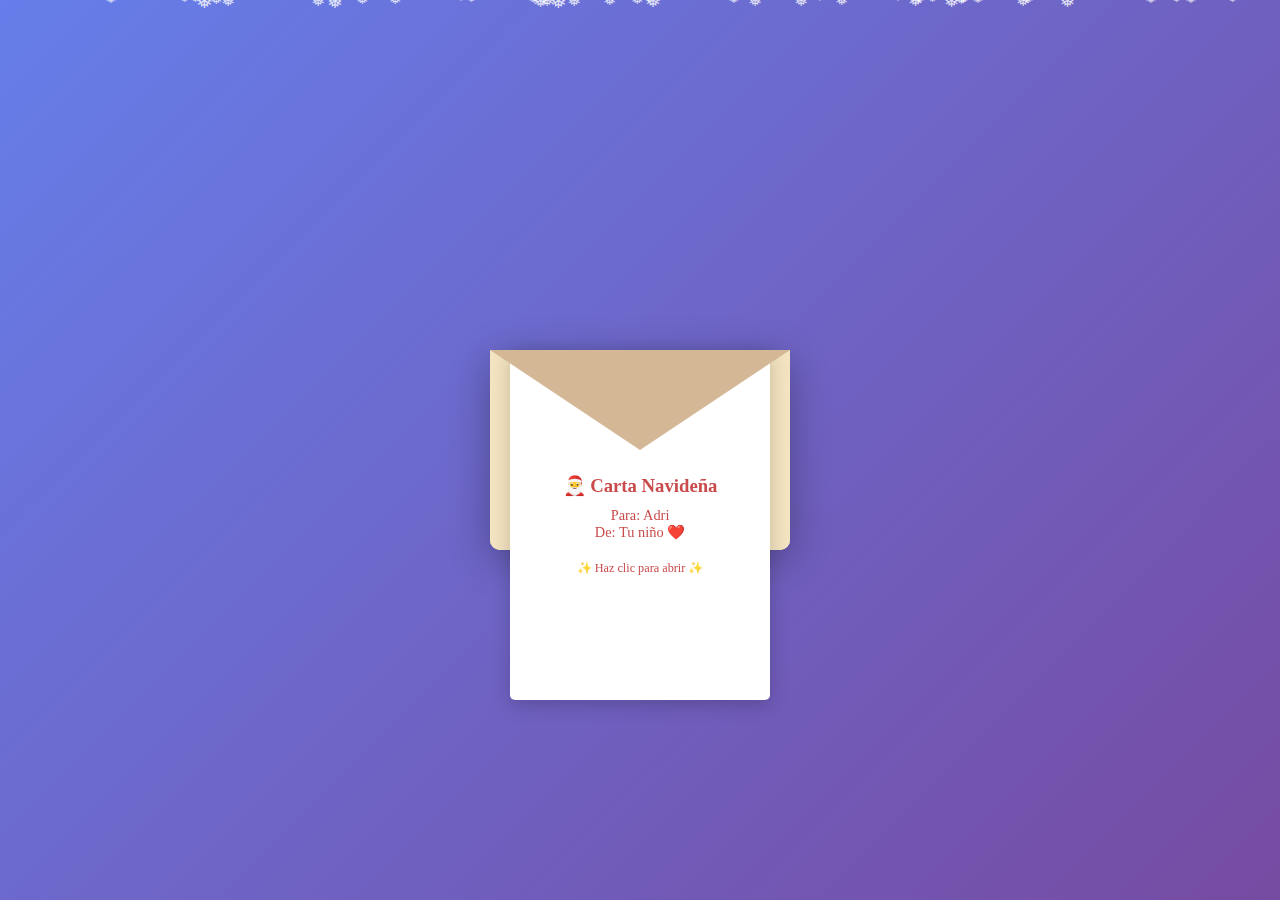
<file: carta.html>
<!DOCTYPE html>
<html lang="es">
<head>
    <meta charset="UTF-8">
    <meta name="viewport" content="width=device-width, initial-scale=1.0">
    <title>Carta Navideña para Papá y Mamá 🎄</title>
    <style>
        * {
            margin: 0;
            padding: 0;
            box-sizing: border-box;
        }

        body {
            font-family: 'Georgia', serif;
            background: linear-gradient(135deg, #667eea 0%, #764ba2 100%);
            min-height: 100vh;
            display: flex;
            justify-content: center;
            align-items: center;
            padding: 20px;
            position: relative;
            overflow: hidden;
        }

        /* Nieve cayendo */
        .snowflake {
            position: absolute;
            top: -10px;
            color: white;
            font-size: 1em;
            animation: fall linear infinite;
            opacity: 0.8;
            z-index: 0;
        }

        @keyframes fall {
            to {
                transform: translateY(100vh);
            }
        }

        /* Sobre de la carta */
        .envelope-wrapper {
            position: fixed;
            top: 50%;
            left: 50%;
            transform: translate(-50%, -50%);
            z-index: 1000;
            cursor: pointer;
        }

        .envelope {
            position: relative;
            width: 300px;
            height: 200px;
            background: #f4e4c1;
            border-radius: 10px;
            box-shadow: 0 10px 40px rgba(0, 0, 0, 0.3);
            transition: transform 0.3s ease;
        }

        .envelope:hover {
            transform: scale(1.05);
        }

        .envelope-flap {
            position: absolute;
            top: 0;
            left: 0;
            width: 0;
            height: 0;
            border-left: 150px solid transparent;
            border-right: 150px solid transparent;
            border-top: 100px solid #d4b896;
            transform-origin: top center;
            z-index: 3;
            transition: transform 0.6s ease;
        }

        .envelope.opening .envelope-flap {
            transform: rotateX(180deg);
        }

        .envelope-body {
            position: absolute;
            bottom: 0;
            width: 100%;
            height: 100%;
            background: #f4e4c1;
            border-radius: 0 0 10px 10px;
            overflow: hidden;
        }

        .letter-paper {
            position: absolute;
            bottom: -150px;
            left: 50%;
            transform: translateX(-50%);
            width: 260px;
            height: 350px;
            background: white;
            border-radius: 5px;
            box-shadow: 0 5px 20px rgba(0, 0, 0, 0.2);
            transition: bottom 0.8s ease;
            z-index: 2;
            padding: 20px;
            display: flex;
            flex-direction: column;
            align-items: center;
            justify-content: center;
        }

        .envelope.opening .letter-paper {
            bottom: 50px;
        }

        .letter-preview {
            text-align: center;
            color: #c94b4b;
            font-size: 0.9em;
        }

        .letter-preview h3 {
            margin-bottom: 10px;
            font-size: 1.3em;
        }

        .stamp {
            position: absolute;
            top: 20px;
            right: 20px;
            width: 60px;
            height: 60px;
            background: #c94b4b;
            border: 3px solid white;
            border-radius: 5px;
            display: flex;
            align-items: center;
            justify-content: center;
            font-size: 2em;
            box-shadow: 0 2px 10px rgba(0, 0, 0, 0.2);
        }

        .click-instruction {
            position: absolute;
            bottom: -50px;
            left: 50%;
            transform: translateX(-50%);
            color: white;
            font-size: 1.2em;
            text-align: center;
            animation: pulse 2s infinite;
            text-shadow: 2px 2px 4px rgba(0, 0, 0, 0.5);
        }

        @keyframes pulse {
            0%, 100% { opacity: 1; }
            50% { opacity: 0.5; }
        }

        /* Contenedor de la carta completa */
        .container {
            max-width: 700px;
            width: 100%;
            background: white;
            border-radius: 20px;
            box-shadow: 0 20px 60px rgba(0, 0, 0, 0.3);
            overflow-y: auto;
            overflow-x: hidden;
            position: relative;
            z-index: 1;
            opacity: 0;
            transform: scale(0.8);
            transition: opacity 0.6s ease, transform 0.6s ease;
            pointer-events: none;
            max-height: 90vh;
        }

        .container.show {
            opacity: 1;
            transform: scale(1);
            pointer-events: all;
        }

        /* Scrollbar personalizada */
        .container::-webkit-scrollbar {
            width: 10px;
        }

        .container::-webkit-scrollbar-track {
            background: #f1f1f1;
            border-radius: 10px;
        }

        .container::-webkit-scrollbar-thumb {
            background: linear-gradient(135deg, #c94b4b 0%, #4b134f 100%);
            border-radius: 10px;
        }

        .container::-webkit-scrollbar-thumb:hover {
            background: linear-gradient(135deg, #a93939 0%, #3a0f3d 100%);
        }

        .header {
            background: linear-gradient(135deg, #c94b4b 0%, #4b134f 100%);
            padding: 40px 30px;
            text-align: center;
            color: white;
            position: relative;
        }

        .header h1 {
            font-size: 2.5em;
            margin-bottom: 10px;
            text-shadow: 2px 2px 4px rgba(0, 0, 0, 0.3);
        }

        .header .decoration {
            font-size: 3em;
            margin: 10px 0;
        }

        .content {
            padding: 40px 30px;
            line-height: 1.8;
            color: #333;
        }

        .greeting {
            font-size: 1.3em;
            margin-bottom: 20px;
            color: #c94b4b;
            font-weight: bold;
        }

        .message {
            font-size: 1.1em;
            text-align: justify;
            margin-bottom: 25px;
        }

        .argument-box {
            background: linear-gradient(135deg, #ffecd2 0%, #fcb69f 100%);
            padding: 25px;
            border-radius: 15px;
            margin: 25px 0;
            border-left: 5px solid #c94b4b;
        }

        .argument-box h2 {
            color: #4b134f;
            margin-bottom: 15px;
            font-size: 1.4em;
        }

        .argument-list {
            list-style: none;
            padding: 0;
        }

        .argument-list li {
            padding: 10px 0;
            padding-left: 30px;
            position: relative;
        }

        .argument-list li:before {
            content: "🎁";
            position: absolute;
            left: 0;
        }

        .signature {
            text-align: right;
            margin-top: 30px;
            font-style: italic;
            font-size: 1.2em;
        }

        .button-container {
            text-align: center;
            margin: 30px 0;
        }

        .btn {
            background: linear-gradient(135deg, #c94b4b 0%, #4b134f 100%);
            color: white;
            border: none;
            padding: 15px 40px;
            font-size: 1.1em;
            border-radius: 50px;
            cursor: pointer;
            transition: all 0.3s ease;
            box-shadow: 0 5px 15px rgba(0, 0, 0, 0.2);
        }

        .btn:hover {
            transform: translateY(-3px);
            box-shadow: 0 8px 20px rgba(0, 0, 0, 0.3);
        }

        .modal {
            display: none;
            position: fixed;
            top: 0;
            left: 0;
            width: 100%;
            height: 100%;
            background: rgba(0, 0, 0, 0.8);
            z-index: 1000;
            justify-content: center;
            align-items: center;
        }

        .modal-content {
            background: white;
            padding: 40px;
            border-radius: 20px;
            text-align: center;
            max-width: 500px;
            animation: modalAppear 0.5s ease;
        }

        @keyframes modalAppear {
            from {
                transform: scale(0.5);
                opacity: 0;
            }
            to {
                transform: scale(1);
                opacity: 1;
            }
        }

        .modal-content h2 {
            color: #c94b4b;
            margin-bottom: 20px;
            font-size: 2em;
        }

        .modal-content p {
            font-size: 1.2em;
            margin: 20px 0;
            line-height: 1.6;
        }

        .close-btn {
            background: #4b134f;
            color: white;
            border: none;
            padding: 10px 30px;
            border-radius: 25px;
            cursor: pointer;
            margin-top: 20px;
            font-size: 1em;
        }

        .hearts {
            text-align: center;
            font-size: 2em;
            margin: 20px 0;
        }

        .hidden {
            display: none;
        }

        @media (max-width: 768px) {
            .envelope {
                width: 250px;
                height: 170px;
            }

            .envelope-flap {
                border-left: 125px solid transparent;
                border-right: 125px solid transparent;
                border-top: 85px solid #d4b896;
            }

            .letter-paper {
                width: 220px;
                height: 300px;
                padding: 15px;
            }
        }
    </style>
</head>
<body>
    <!-- Sobre con animación de apertura -->
    <div class="envelope-wrapper" id="envelopeWrapper">
        <div class="envelope" id="envelope">
            <div class="stamp">🎄</div>
            <div class="envelope-flap"></div>
            <div class="envelope-body"></div>
            <div class="letter-paper">
                <div class="letter-preview">
                    <h3>🎅 Carta Navideña</h3>
                    <p>Para: Adri</p>
                    <p>De: Tu niño ❤️</p>
                    <p style="margin-top: 20px; font-size: 0.85em;">✨ Haz clic para abrir ✨</p>
                </div>
            </div>
        </div>
        <div class="click-instruction">👆 Haz clic para abrir la carta</div>
    </div>

    <!-- Contenedor de la carta completa -->
    <div class="container" id="letterContainer">
        <div class="header">
            <div class="decoration">🎄✨🎅</div>
            <h1>Carta para mi bb</h1>
            <div class="decoration">🎁⭐🔔</div>
        </div>

        <div class="content">
            <p class="greeting">Mi querida Niña,</p>

            <p class="message">
                En esta epoca te quiero expresar todo el amor que te tengo, quiero que sepas que
                te admiro y te quiero demaciado, de  verdad que eres una magnifica persona, que 
                siempre haces que intente dar lo mejor de mi, la verdad estoy tan agredecido de 
                tenerte a mi lado, de tenerte en mi vida, te amo con toda mi alma y no nquiero
                que te vayas nunca de mi vida te amo...
            </p>

            <p class="message">
                Este año ha estado lleno de momentos memorables gracias a ti, y mientras 
                celebramos esta Navidad juntos, hay algo importante que me gustaría compartir 
                contigo, cada momento que paso junto ati merece ser recordado mi corazon...
            </p>

            <div class="argument-box">
                <h2>🎯 Mi Petición Navideña</h2>
                <p style="margin-bottom: 15px;">
                    He pensado mucho, y lo unico que quiero para esta navidad es que pasemos cadada vez
                    mas momentos juntos y felices..
                </p>
                <ul class="argument-list">
                    <li>Ccada risa</li>
                    <li>Cada abrazo</li>
                    <li>cada beso</li>
                    <li>cada minuto</li>
                    <li>Por lo tanto, el mejor regalo para mi eres tu, mi corazon..</li>
                </ul>
            </div>

            <p class="message">
                Sé que no importa lo que pase o los problemas que alla,
                los pasaremos juntos, y juntos saldremos adelante..
            </p>

            <div class="hearts">❤️💚❤️</div>

            <p class="signature">
                Con todo mi amor,<br>
                Tu niño que te ama con todo su corazon ✨
            </p>

            <div class="button-container">
                <button class="btn" onclick="mostrarRespuesta()">
                    ¿Aceptas mi carta? 🎁
                </button>
            </div>
        </div>
    </div>

    <!-- Modal de respuesta -->
    <div class="modal" id="modal">
        <div class="modal-content">
            <h2>🎉 ¡Gracias! 🎉</h2>
            <p>
                Gracias por todo lo que emos compartido. Recuerda que lo más importante 
                de la Navidad no son los regalos, sino el amor que compartimos.
            </p>
            <p>
                ¡Teamo con todo mi corazón! ❤️
            </p>
            <button class="close-btn" onclick="cerrarModal()">Cerrar</button>
        </div>
    </div>

    <script>
        // Crear nieve cayendo
        function crearNieve() {
            const cantidadCopos = 50;
            for (let i = 0; i < cantidadCopos; i++) {
                const copo = document.createElement('div');
                copo.className = 'snowflake';
                copo.innerHTML = '❅';
                copo.style.left = Math.random() * 100 + '%';
                copo.style.animationDuration = (Math.random() * 3 + 2) + 's';
                copo.style.animationDelay = Math.random() * 5 + 's';
                copo.style.fontSize = (Math.random() * 10 + 10) + 'px';
                document.body.appendChild(copo);
            }
        }

        // Abrir el sobre
        const envelope = document.getElementById('envelope');
        const envelopeWrapper = document.getElementById('envelopeWrapper');
        const letterContainer = document.getElementById('letterContainer');
        let opened = false;

        envelopeWrapper.addEventListener('click', function() {
            if (!opened) {
                opened = true;
                envelope.classList.add('opening');
                
                // Después de la animación del sobre, mostrar la carta
                setTimeout(function() {
                    envelopeWrapper.style.opacity = '0';
                    envelopeWrapper.style.transform = 'translate(-50%, -50%) scale(0.5)';
                    
                    setTimeout(function() {
                        envelopeWrapper.style.display = 'none';
                        letterContainer.classList.add('show');
                    }, 600);
                }, 1500);
            }
        });

        function mostrarRespuesta() {
            const modal = document.getElementById('modal');
            modal.style.display = 'flex';
        }

        function cerrarModal() {
            const modal = document.getElementById('modal');
            modal.style.display = 'none';
        }

        // Inicializar nieve al cargar la página
        window.onload = function() {
            crearNieve();
        };

        // Cerrar modal al hacer clic fuera de él
        window.onclick = function(event) {
            const modal = document.getElementById('modal');
            if (event.target == modal) {
                cerrarModal();
            }
        };
    </script>
</body>
</html>
</file>
